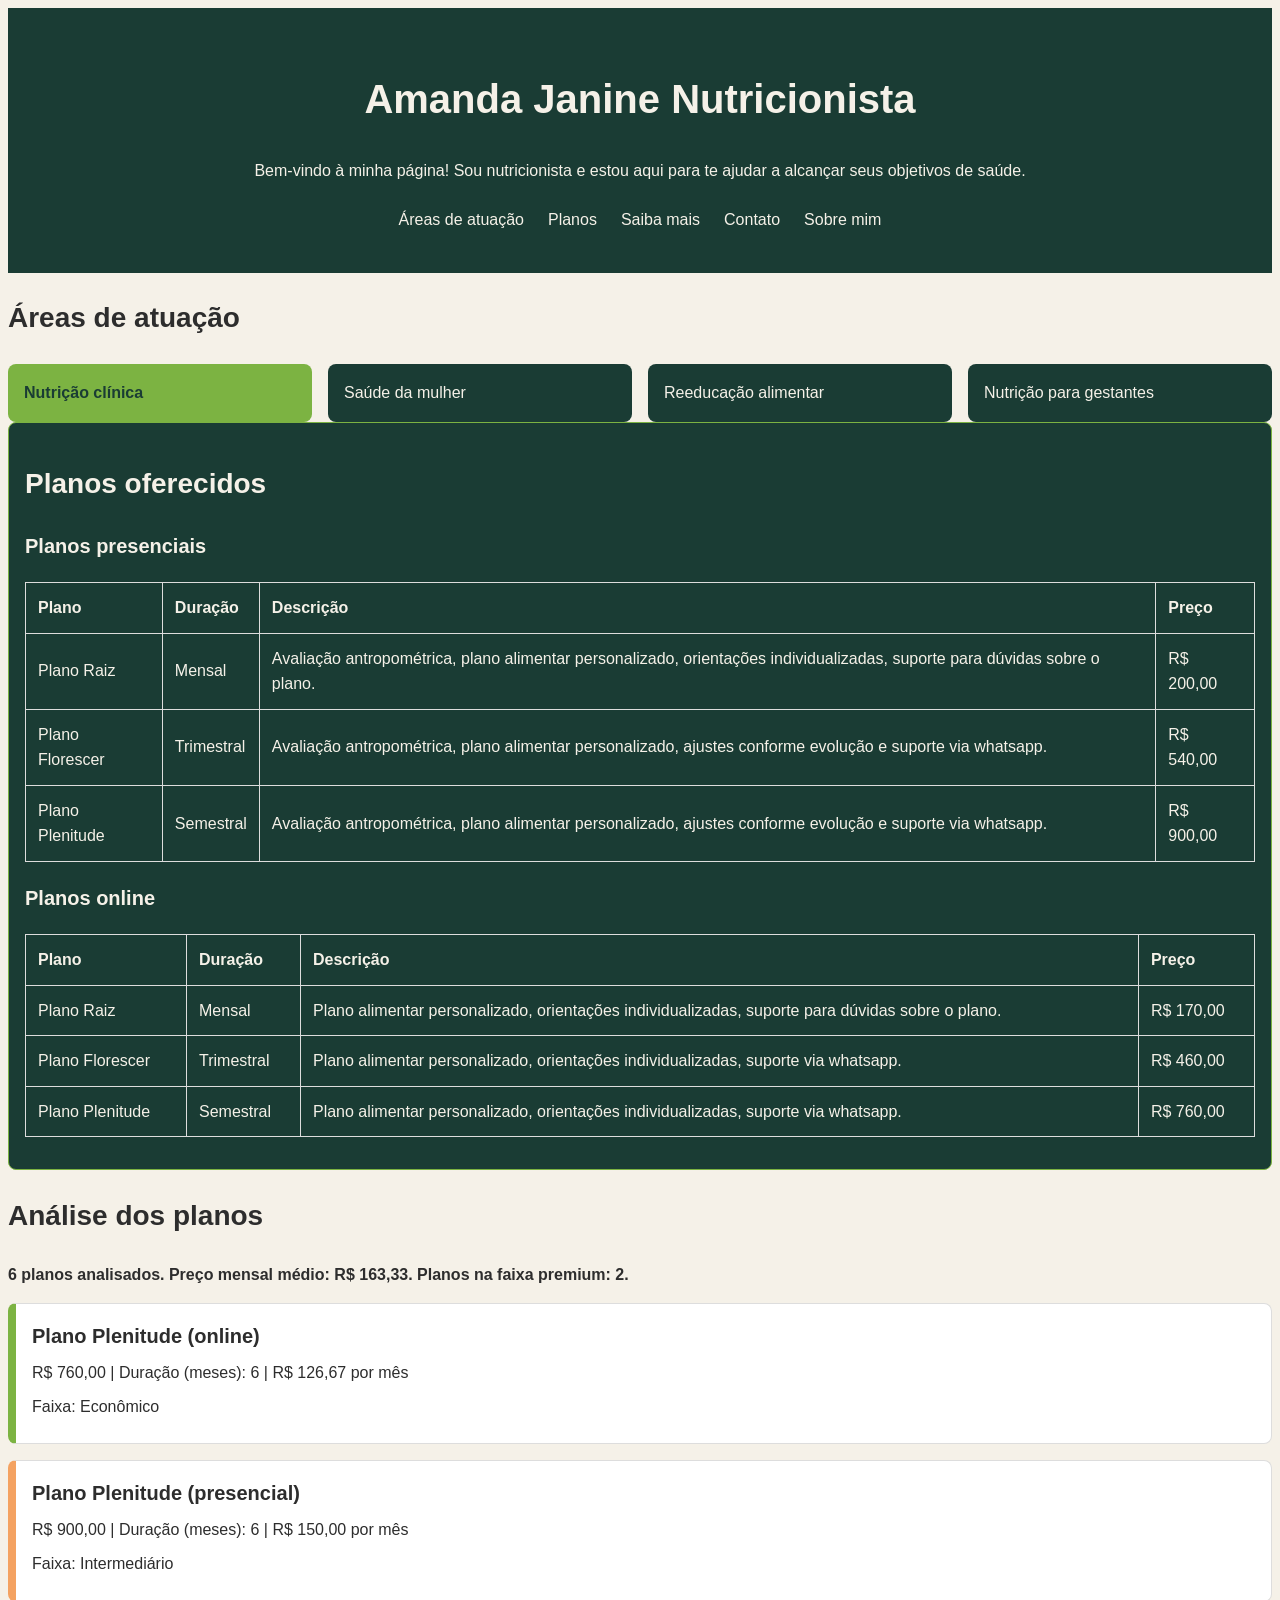
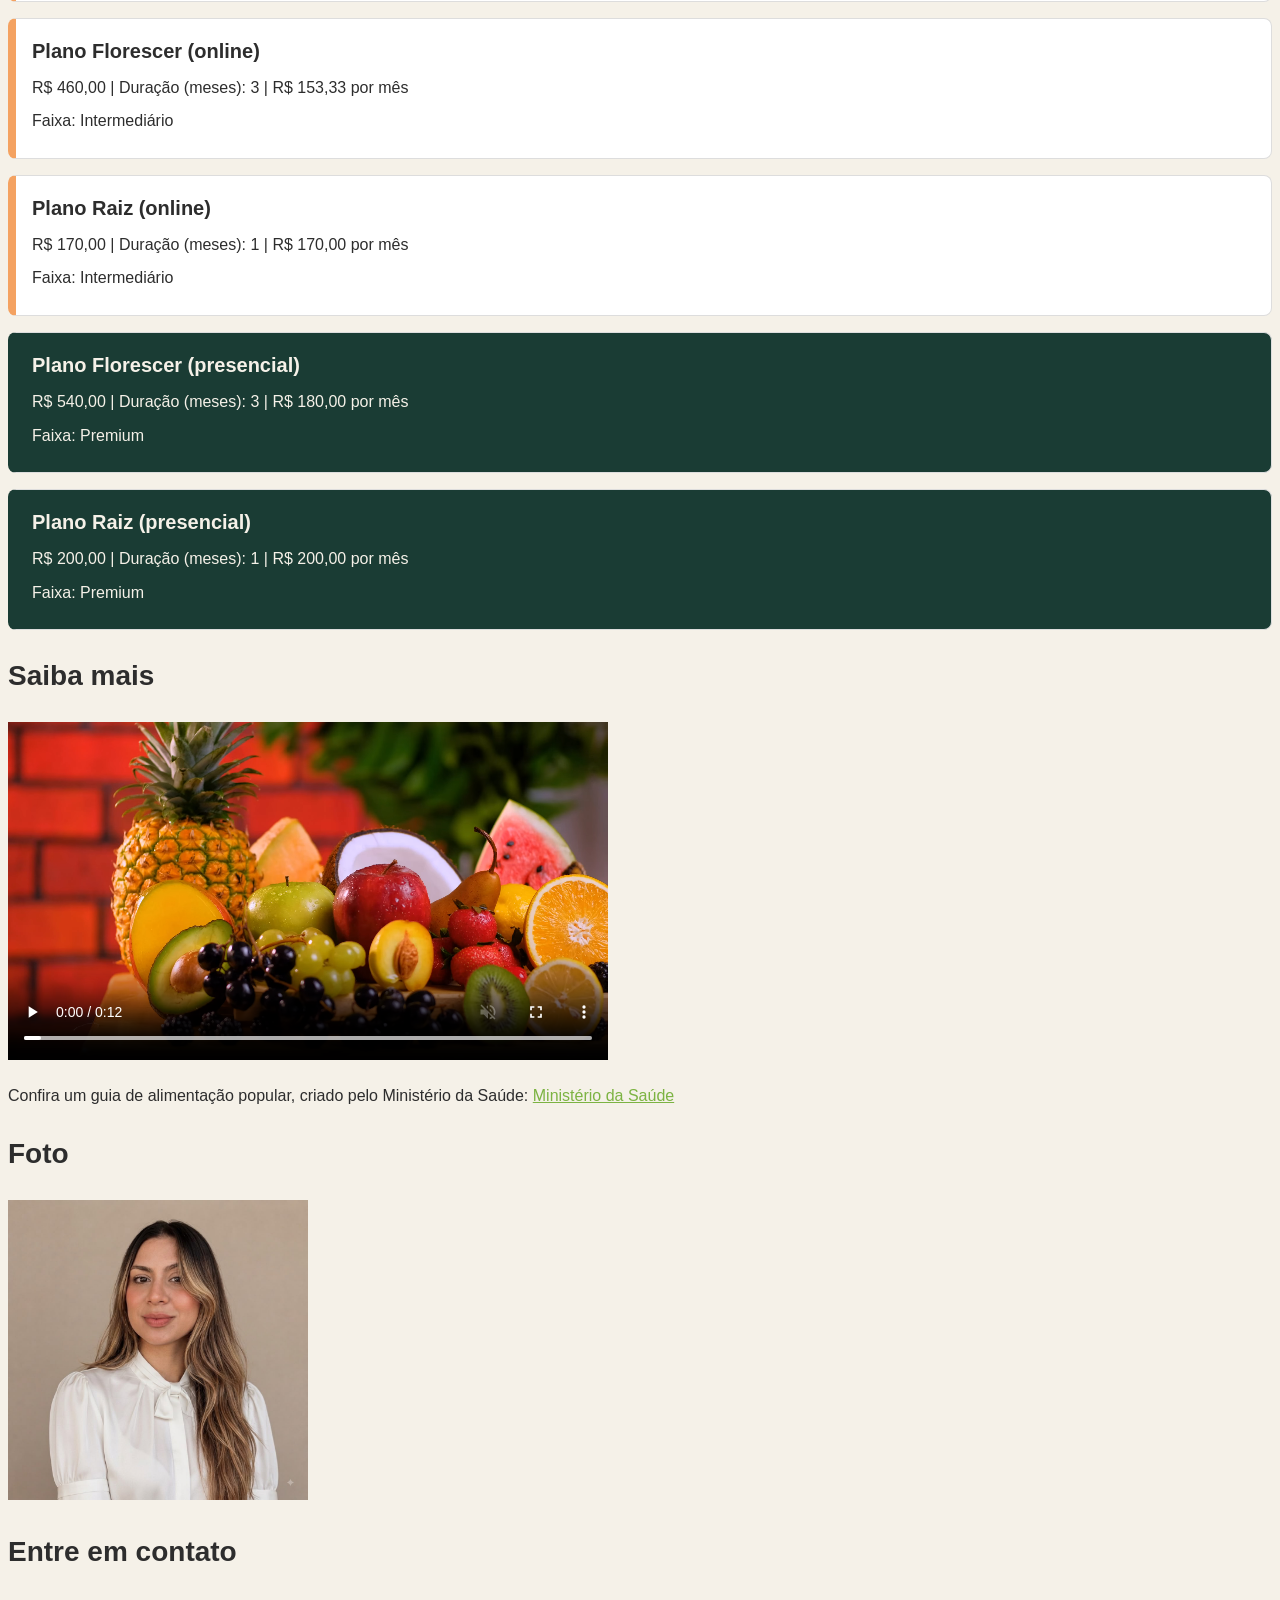
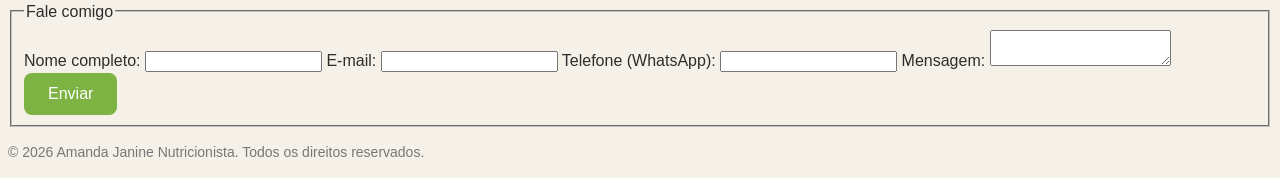
<file: index.html>
<!DOCTYPE html>
<html lang="pt-BR">
<head>
    <meta charset="UTF-8">
    <meta name="viewport" content="width=device-width, initial-scale=1.0">
    <title>Amanda Janine | Nutricionista</title>
    <link rel="stylesheet" href="css/reset.css">
    <link rel="stylesheet" href="css/style.css">
</head>
<body> 

<header id="cabecalho-principal">
    <h1>Amanda Janine Nutricionista</h1>
    <p>Bem-vindo à minha página! Sou nutricionista e estou aqui para te ajudar a alcançar seus objetivos de saúde.</p>

    <nav aria-label="Menu principal">
        <ul class="menu">
            <li><a href="#areas">Áreas de atuação</a></li>
            <li><a href="#planos">Planos</a></li>
            <li><a href="#saiba-mais">Saiba mais</a></li>
            <li><a href="#contato">Contato</a></li>
            <li><a href="sobre.html">Sobre mim</a></li>
        </ul>
    </nav>
</header>

<main>
<section id="areas">
    <h2>Áreas de atuação</h2>
    <ul class="grade-areas">
        <li>Nutrição clínica</li>
        <li>Saúde da mulher</li>
        <li>Reeducação alimentar</li>
        <li>Nutrição para gestantes</li>
    </ul>
</section>

<section id="planos" class="card">
    <h2>Planos oferecidos</h2>
    <h3>Planos presenciais</h3>
    <table>
        <thead>
            <tr>
                <th>Plano</th>
                <th>Duração</th>
                <th>Descrição</th>
                <th>Preço</th>
            </tr>
        </thead>
        <tbody>
            <tr>
                <td>Plano Raiz</td>
                <td>Mensal</td>
                <td>Avaliação antropométrica, plano alimentar personalizado, orientações individualizadas, suporte para dúvidas sobre o plano.</td>
                <td>R$ 200,00</td>
            </tr>
            <tr>
                <td>Plano Florescer</td>
                <td>Trimestral</td>
                <td>Avaliação antropométrica, plano alimentar personalizado, ajustes conforme evolução e suporte via whatsapp.</td>
                <td>R$ 540,00</td>
            </tr>
            <tr>
                <td>Plano Plenitude</td>
                <td>Semestral</td>
                <td>Avaliação antropométrica, plano alimentar personalizado, ajustes conforme evolução e suporte via whatsapp.</td>
                <td>R$ 900,00</td>
            </tr>
        </tbody>
    </table>

        <h3>Planos online</h3>
    <table>
        <thead>
        <tr>
            <th>Plano</th>
            <th>Duração</th>
            <th>Descrição</th>
            <th>Preço</th>
        </tr>
        </thead>
        <tbody>
            <tr>
                <td>Plano Raiz</td>
                <td>Mensal</td>
                <td>Plano alimentar personalizado, orientações individualizadas, suporte para dúvidas sobre o plano.</td>
                <td>R$ 170,00</td>
            </tr>
            <tr>        
                <td>Plano Florescer</td>
                <td>Trimestral</td>
                <td>Plano alimentar personalizado, orientações individualizadas, suporte via whatsapp.</td>
                <td>R$ 460,00</td>
            </tr>
            <tr>
                <td>Plano Plenitude</td>
                <td>Semestral</td>
                <td>Plano alimentar personalizado, orientações individualizadas, suporte via whatsapp.</td>
                <td>R$ 760,00</td>
            </tr>
        </tbody>
    </table>
</section>

<section id="resultado">
    <h2>Análise dos planos</h2>
</section>

<section id="saiba-mais">
    <h2>Saiba mais</h2>

    <!-- preload="auto" escolhido porque o vídeo já inicia automaticamente (autoplay + loop) assim que a página carrega,
      funcionando como um banner visual contínuo de fundo. O vídeo é silencioso (muted) e o 
      visitante pode pausar a qualquer momento através dos controles.
     -->

    <video autoplay controls loop muted preload="auto" poster="assets/images/posterfoodvideo.png" width="600">
        <source src="assets/videos/foodprojetointegrador.webm" type="video/webm">
        <source src="assets/videos/foodprojetointegrador.mp4" type="video/mp4">
        Seu navegador não suporta a reprodução de vídeo.
    </video>
    <p>Confira um guia de alimentação popular, criado pelo Ministério da Saúde: <a href="https://www.gov.br/saude/pt-br/assuntos/saude-brasil/publicacoes-para-promocao-a-saude/guia_alimentar_populacao_brasileira_2ed.pdf" target="_blank" rel="noopener noreferrer">Ministério da Saúde</a></p>
</section>

<section>
    <h2>Foto</h2>
    <img src="assets/images/amanda.jpg" alt="Amanda Janine no consultório" width="300">
</section>

<section id="contato">
    <h2>Entre em contato</h2>
    <form>
        <fieldset>
            <legend>Fale comigo</legend>

            <label for="nome">Nome completo:</label>
            <input type="text" id="nome" name="nome" required minlength="3">

            <label for="email">E-mail:</label>
            <input type="email" id="email" name="email" required>

            <label for="telefone">Telefone (WhatsApp):</label>
            <input type="tel" id="telefone" name="telefone" pattern="[0-9]{10,11}">

            <label for="mensagem">Mensagem:</label>
            <textarea id="mensagem" name="mensagem"></textarea>

            <button type="submit" class="botao">Enviar</button>
        </fieldset>
    </form>
</section>
</main>

<footer>
    <p>&copy; 2026 Amanda Janine Nutricionista. Todos os direitos reservados.</p>
</footer>

<script src="js/script.js" defer></script>
</body>
</html>
</file>
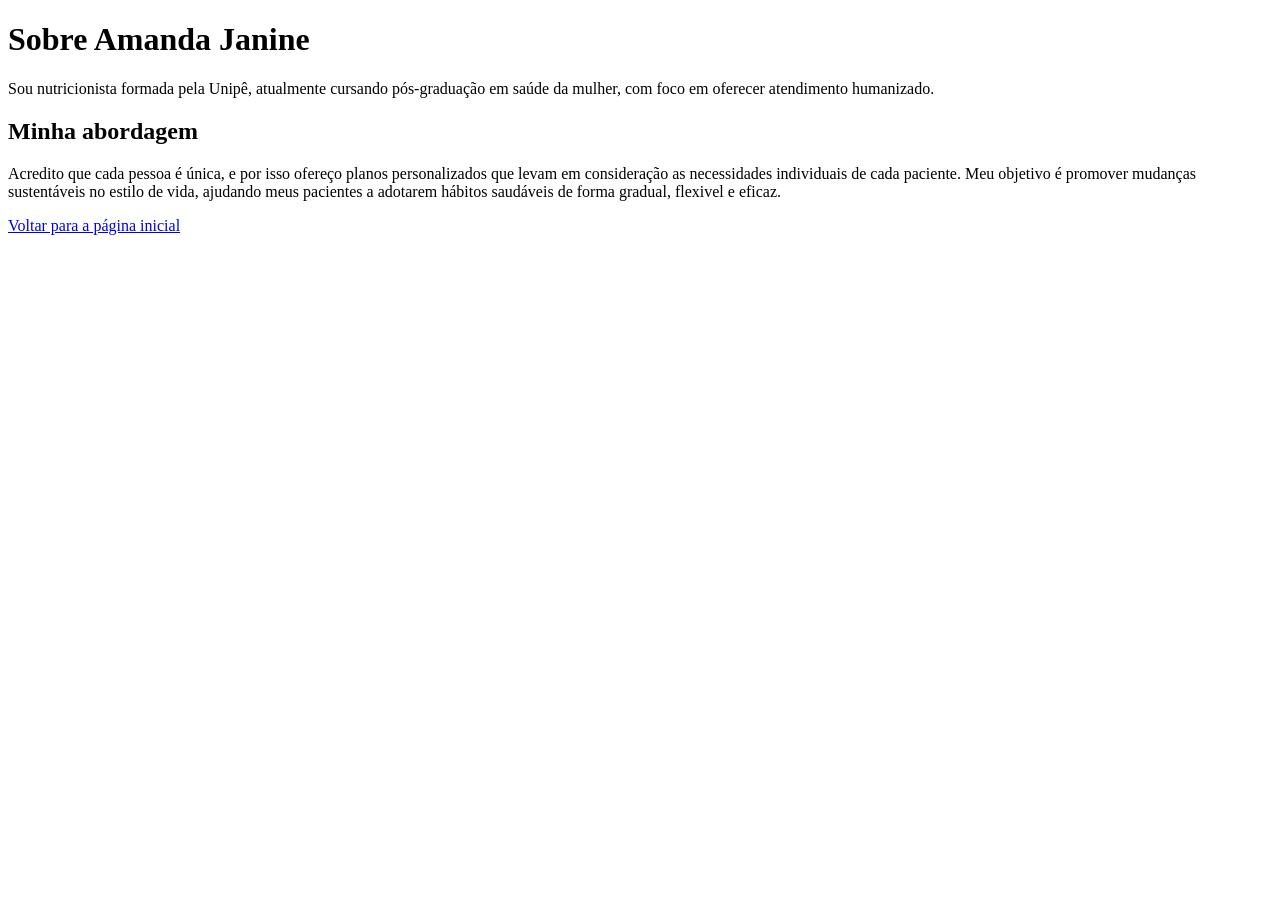
<file: sobre.html>
<!DOCTYPE html>
<html lang="pt-BR">
<head>
    <meta charset="UTF-8">
    <meta name="viewport" content="width=device-width, initial-scale=1.0">
    <title>Sobre | Amanda Janine Nutricionista</title>
</head>
<body>
    <h1>Sobre Amanda Janine</h1>
    <p>Sou nutricionista formada pela Unipê, atualmente cursando pós-graduação em saúde da mulher, com foco em oferecer atendimento humanizado.</p>


    <h2>Minha abordagem</h2>
    <p>Acredito que cada pessoa é única, e por isso ofereço planos personalizados que levam em consideração as necessidades individuais de cada paciente. Meu objetivo é promover mudanças sustentáveis no estilo de vida, ajudando meus pacientes a adotarem hábitos saudáveis de forma gradual, flexivel e eficaz.</p>

    <a href="index.html">Voltar para a página inicial</a>
</body>
</html>
</file>
<file: css/style.css>
:root {
    --cor-primaria: #1a3c34;
    --cor-secundaria: #7cb342;
    --cor-texto: #2d2d2d;
    --cor-texto-claro: #f5f1e8;
    --cor-fundo: #f5f1e8;
    --espacamento-padrao: 1rem;
    --raio-borda: 8px;
}

body {
    font-family: Arial, sans-serif;
    background-color: var(--cor-fundo);
    color: var(--cor-texto);
    line-height: 1.6;
}

/* 
  Usamos rem em vez de px para font-size, pois rem é relativo ao tamanho da fonte raiz (html), permitindo melhor escalabilidade e acessibilidade.
*/
h1 {
    font-size: 2.5rem;
}

h2 {
    font-size: 1.75rem;
}

h3 {
    font-size: 1.25rem;
}

p {
    font-size: 1rem;
}

#cabecalho-principal {
    background-color: var(--cor-primaria);
    color: var(--cor-texto-claro);
    padding: 2rem var(--espacamento-padrao);
    text-align: center;
}

.card {
    background-color: var(--cor-primaria);
    color: var(--cor-texto-claro);
    border: 1px solid var(--cor-secundaria);
    border-radius: var(--raio-borda);
    padding: var(--espacamento-padrao);
    margin-bottom: var(--espacamento-padrao);
}

.destaque {
    color: var(--cor-secundaria);
    font-weight: bold;
}

.botao {
    display: inline-block;
    background-color: var(--cor-secundaria);
    color: white;
    border: none;
    border-radius: var(--raio-borda);
    padding: 0.75rem 1.5rem;
    cursor: pointer;
    font-size: 1rem;
    text-decoration: none;
}

.botao:hover {
    background-color: #6a9c39;
}

a:link {
    color: var(--cor-secundaria);
    text-decoration: underline;
}

a:visited {
    color: #5a8a30;
}

a:hover {
    color: var(--cor-primaria);
}

a:active {
    color: #3d5c1f;
}

table {
    width: 100%;
    border-collapse: collapse;
    margin-bottom: var(--espacamento-padrao);
}

th,
td {
    border: 1px solid #ddd;
    padding: 0.75rem;
    text-align: left;
}

th {
    background-color: var(--cor-primaria);
    color: var(--cor-texto-claro);
}

ul {
    list-style-type: none;
    padding: 0;
}

ul li {
    padding: 0.5rem 0;
}

/*
  Combinador descendente: estiliza apenas parágrafos DENTRO do footer, garantindo que outros parágrafos fora do footer não sejam afetados.
*/

footer p {
    font-size: 0.875rem;
    color: #777;
}

/* ===== Navbar (Flexbox) ===== */
.menu {
    display: flex;
    justify-content: center;
    flex-wrap: wrap;
    gap: 1.5rem;
    margin-top: var(--espacamento-padrao);
}

.menu a:link,
.menu a:visited {
    color: var(--cor-texto-claro);
    text-decoration: none;
}

.menu a:hover,
.menu a:focus-visible {
    color: var(--cor-secundaria);
    text-decoration: underline;
}

/* ===== Grande de áreas de atuação ===== */
.grade-areas {
    display: grid;
    grid-template-columns: repeat(auto-fit, minmax(200px, 1fr));
    gap: var(--espacamento-padrao);
}

.grade-areas li {
    background-color: var(--cor-primaria);
    color: var(--cor-texto-claro);
    padding: var(--espacamento-padrao);
    border-radius: var(--raio-borda);
    transition: transform 0.2s;
}

/*
    Pseudo-classe estrutural :first-child, usada de forma intencional para destacar a primeira área de atuação com cor diferente.
    */
.grade-areas li:first-child {
    background-color: var(--cor-secundaria);
    color: var(--cor-primaria);
    font-weight: bold;
}

/*
    Animação de hover com transform em vez de margin, width ou height. O transform não altera o espaço que o elemento ocupa na página, então não
    força o navegador a recalcular o layout (reflow) dos elementos vizinhos. O efeito fica mais fluido e mais barato para o navegador.
*/
.grade-areas li:hover {
    transform: translateY(-4px);
}

/* ===== Resultado da análise (classes aplicadas pelo JavaScript) ===== */
.plano-item {
    background-color: white;
    border: 1px solid #ddd;
    border-radius: var(--raio-borda);
    padding: var(--espacamento-padrao);
    margin-bottom: var(--espacamento-padrao);
}

.plano-item h3,
.plano-item p {
    margin: 0 0 0.5rem;
}

.faixa-economico {
    border-left: 8px solid var(--cor-secundaria);
}

.faixa-intermediario {
    border-left: 8px solid #f4a261;
}

.faixa-premium {
    border-left: 8px solid var(--cor-primaria);
    background-color: var(--cor-primaria);
    color: var(--cor-texto-claro);
}

.resumo {
    font-weight: bold;
}
</file>
